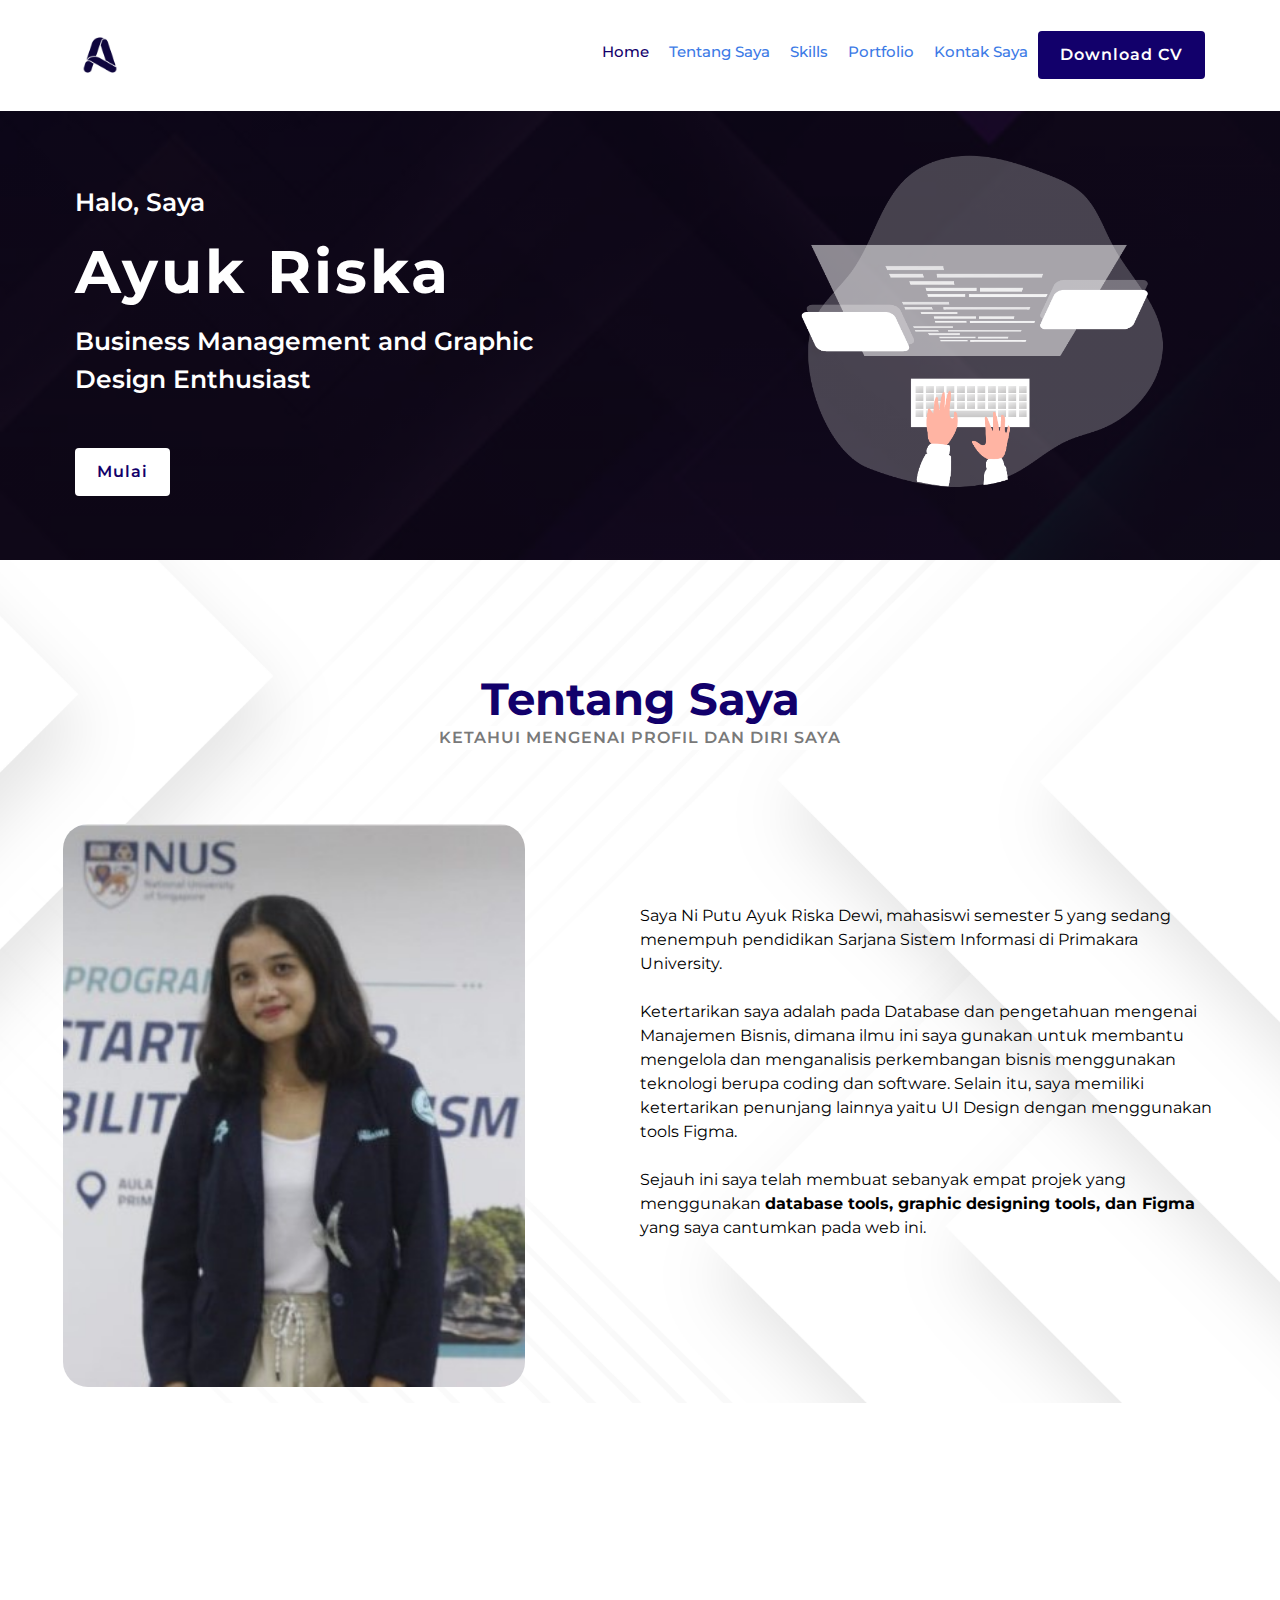
<file: index.html>
<!DOCTYPE html>
<html lang="en">

<head>
    <meta charset="utf-8">
    <title>Ayuk Riska</title>
    <meta content="width=device-width, initial-scale=1.0" name="viewport">
    <meta content="Portfolio Ayuk Riska" name="keywords">
    <meta content="Portfolio Ayuk Riska" name="description">

    <link href="img/logo.png" rel="icon">

    <!-- Google Font -->
    <link href="https://fonts.googleapis.com/css2?family=Montserrat:wght@300;400;500;600;700&display=swap"
        rel="stylesheet">

    <!-- CSS Libraries-->
    <link href="https://stackpath.bootstrapcdn.com/bootstrap/4.4.1/css/bootstrap.min.css" rel="stylesheet">
    <link href="https://cdnjs.cloudflare.com/ajax/libs/font-awesome/5.10.0/css/all.min.css" rel="stylesheet">
    <link href="lib/lightbox/css/lightbox.min.css" rel="stylesheet">
    <link href="lib/animate/animate.min.css" rel="stylesheet">

    <!-- CSS -->
    <link href="css/style.css" rel="stylesheet">

    <!-- Template Referensi Website: https://www.free-css.com/free-css-templates/page268/devfolio -->
    <link href="https://www.free-css.com/free-css-templates/page268/devfolio">
    
</head>

<body data-spy="scroll" data-target=".navbar" data-offset="51">

    <!-- Nav Bar Start -->
    <div class="navbar navbar-expand-lg bg-light navbar-light">
        <div class="container-fluid">
            <a href="index.html"> <img src="img/logo.png" class="navbar-fixed-top" width="50" height="auto"> </a>
            <button type="button" class="navbar-toggler" data-toggle="collapse" data-target="#navbarCollapse">
                <span class="navbar-toggler-icon"></span>
            </button>

            <div class="collapse navbar-collapse justify-content-between" id="navbarCollapse">
                <div class="navbar-nav ml-auto">
                    <a href="#home" class="nav-item nav-link active">Home</a>
                    <a href="#about" class="nav-item nav-link">Tentang Saya</a>
                    <a href="#skills" class="nav-item nav-link">Skills</a>
                    <a href="#portfolio" class="nav-item nav-link">Portfolio</a>
                    <a href="#footer" class="nav-item nav-link">Kontak Saya</a>
                    <a class="btn"
                        href="https://drive.google.com/file/d/1Cv-ew0eNjgxVIkDFaK5sgN1G5XiXFUn0/view?usp=drivesdk">Download
                        CV</a>
                </div>
            </div>
        </div>
    </div>
    <!-- Nav Bar End -->


    <!-- Hero Start -->
    <div class="hero" id="home">
        <div class="container-fluid">
            <div class="row align-items-center">
                <div class="col-sm-12 col-md-6">
                    <div class="hero-content">
                        <div class="hero-text">
                            <p>Halo, Saya</p>
                            <h1>Ayuk Riska</h1>
                            <p>Business Management and Graphic Design Enthusiast</p>
                        </div>
                        <div class="hero-btn" mt-5>
                            <a class="btn" href="#about">Mulai</a>
                        </div>
                    </div>
                </div>
                <div class="col-sm-12 col-md-6 d-none d-md-block">
                    <div class="hero-image">
                        <img src="img/header.png" alt="Gambar Header">
                    </div>
                </div>
            </div>
        </div>
    </div>
    <!-- Hero End -->


    <!-- About Start -->
    <div class="about wow fadeInUp pt-5" data-wow-delay="0.1s" id="about">
        <div class="container-fluid">
            <div class="row align-items-center">
                <div class="col-lg-12 pt-3">
                    <div class="about-content mt-5 mx-3">
                        <div class="section-header text-center">
                            <h2>Tentang Saya</h2>
                            <p>Ketahui mengenai profil dan diri saya</p>
                        </div>
                    </div>
                    <div class="row mt-5 mx-5">
                        <div class="col-lg-6">
                            <div class="about-img my-3">
                                <img src="img/fotoori.jpg" alt="foto about me" style="width:80%;height:90%;">
                            </div>
                        </div>
                        <div class="about-text col-lg-6 text-left mt-5 pt-5">
                            <p>
                                Saya Ni Putu Ayuk Riska Dewi, mahasiswi semester 5 yang sedang menempuh pendidikan
                                Sarjana Sistem
                                Informasi di Primakara University.
                                <br><br>
                                Ketertarikan saya adalah pada Database dan
                                pengetahuan
                                mengenai Manajemen Bisnis, dimana ilmu ini saya gunakan untuk membantu mengelola dan
                                menganalisis perkembangan bisnis menggunakan teknologi berupa coding dan software.
                                Selain itu, saya memiliki ketertarikan penunjang lainnya yaitu UI Design
                                dengan menggunakan tools Figma.
                                <br><br>
                                Sejauh ini saya telah membuat sebanyak empat projek yang menggunakan <b>  database tools,
                                graphic designing tools, dan
                                Figma </b> yang saya cantumkan pada web ini.
                            </p>
                        </div>
                    </div>
                </div>
            </div>
        </div>
    </div>
    <!-- About End -->



    <!-- Skills Start -->
    <div class="skills" id="skills">
        <div class="container">
            <div class="section-header text-right wow zoomIn" data-wow-delay="0.1s">
                <h2>Skills Saya</h2>
                <p>Berikut adalah skills serta tools yang saya gunakan</p>
            </div>
            <div class="row">
                <div class="col-lg-6 wow fadeInUp" data-wow-delay="0.0s">
                    <div class="skills-item">
                        <div class="skills-icon">
                            <i class="fa fa-laptop"></i>
                        </div>
                        <div class="skills-text">
                            <h3>UI Design</h3>
                            <p>
                                <b>Figma</b> merupakan aplikasi saya dalam membuat desain antarmuka yang fungsional dan
                                nyaman
                            </p>
                        </div>
                    </div>
                </div>
                <div class="col-lg-6 wow fadeInUp" data-wow-delay="0.2s">
                    <div class="skills-item">
                        <div class="skills-icon">
                            <i class="fa fa-paint-brush"></i>
                        </div>
                        <div class="skills-text">
                            <h3>Graphic Design</h3>
                            <p>
                                Saya dapat membuat desain yang estetik dan menarik dengan tools <b>Canva</b>
                        </div>
                    </div>
                </div>
                <div class="col-lg-6 wow fadeInUp" data-wow-delay="0.4s">
                    <div class="skills-item">
                        <div class="skills-icon">
                            <i class="fas fa-boxes"></i>
                        </div>
                        <div class="skills-text">
                            <h3>Database Management</h3>
                            <p>
                                Saya menggunakan tools <b>MySQL, PHPmyadmin, dan Mariadb </b> untuk ini
                            </p>
                        </div>
                    </div>
                </div>
                <div class="col-lg-6 wow fadeInUp" data-wow-delay="0.6s">
                    <div class="skills-item">
                        <div class="skills-icon">
                            <i class="fab fa-instagram"></i>
                        </div>
                        <div class="skills-text">
                            <h3>Content Creator Social Media</h3>
                            <p>
                                Saya dapat <b>mengelola konsep, membuat desain grafis, serta membuat caption</b> yang
                                menarik pada
                                sosial media
                            </p>
                        </div>
                    </div>
                </div>
            </div>
        </div>
    </div>
    <!-- Skills End -->


    <!-- Portfolio Start -->
    <div class="portfolio" id="portfolio">
        <div class="container">
            <div class="section-header text-left wow zoomIn" data-wow-delay="0.1s">
                <h2>Portfolio</h2>
                <p> Galeri untuk beberapa project saya</p>
            </div>
            <div class="row portfolio-container text-center">
                <div class="col-lg-4 col-md-6 col-sm-12 portfolio-item filter-1 wow fadeInUp" data-wow-delay="0.0s">
                    <div class="portfolio-wrap">
                        <div class="portfolio-img">
                            <img src="img/HitaUpakara.jpeg" alt="UI UX HITA UPAKARA">
                        </div>
                        <div class="portfolio-text">
                            <h3>UI/UX Designer Hita Upakara E-commerce </h3>
                        </div>
                    </div>
                </div>
                <div class="col-lg-4 col-md-6 col-sm-12 portfolio-item filter-2 wow fadeInUp" data-wow-delay="0.2s">
                    <div class="portfolio-wrap">
                        <div class="portfolio-img">
                            <img src="img/EZdesktop.jpg" alt="UI UX EZ DESKTOP">
                        </div>
                        <div class="portfolio-text">
                            <h3>UI/UX Designer EZ Desktop E-commerce</h3>
                        </div>
                    </div>
                </div>
                <div class="col-lg-4 col-md-6 col-sm-12 portfolio-item filter-3 wow fadeInUp" data-wow-delay="0.4s">
                    <div class="portfolio-wrap">
                        <div class="portfolio-img">
                            <img src="img/KatalogUMKM.jpg" alt="DESAIN KATALOG UMKM">
                        </div>
                        <div class="portfolio-text">
                            <h3>Desain Katalog Produk untuk UMKM</h3>
                        </div>
                    </div>
                </div>
            </div>
            <div class="col-12 wow fadeInUp pt-4" data-wow-delay="0.0s">
                <a class="btn" href="details.html">Selengkapnya</a>
            </div>
        </div>
    </div>
    </div>
    <!-- Portfolio End -->

    <!-- Footer Start -->
    <div class="footer wow fadeIn" data-wow-delay="0.3s" id="footer">
        <div class="container-fluid">
            <div class="footer-info">
                <h2>Let's Keep in Touch! Klik untuk Menghubungi Saya</h2>
                <div class="footer-menu">
                    <p><a href="https://g.co/kgs/4g2EYJx" style="color: white;">Instansi Saya</a></p>
                    <p><a href="tel:6282147496960" style="color: white;">Telepon</a></p>
                </div>
                <div class="container">
                    <div class="footer-social content-center" align="center">
                        <a href="https://github.com/Ayuri2"><i class="fab fa-github"></i></a>
                        <a href="mailto: putuayukriskadewi@gmail.com"><i class="far fa-envelope"
                                style="color: #ffffff;"></i></a>
                        <a href="https://www.youtube.com/@niputuayukriskadewi1650"><i class="fab fa-youtube"></i></a>
                        <a href="https://www.instagram.com/ayuk_riskadewi/profilecard/?igsh=bmcyaHh5bmhncmVw"><i
                                class="fab fa-instagram"></i></a>
                        <a href="https://wa.me/6282147496960"><i class="fab fa-whatsapp"></i></a>
                    </div>
                </div>
            </div>
            <div class="container copyright">
                <p>Copyright &copy; 2024 Ayuk Riska Dewi. All Rights Reserved. </p>
            </div>
        </div>
    </div>
    <!-- Footer End -->

    <!-- Code untuk Loading Halaman -->
    <div id="loader" class="show">
        <div class="loader"></div>
    </div>


    <!-- Aset untuk animasi dengan JavaScript -->
    <script src="https://code.jquery.com/jquery-3.4.1.min.js"></script>
    <script src="https://stackpath.bootstrapcdn.com/bootstrap/4.4.1/js/bootstrap.bundle.min.js"></script>
    <script src="lib/easing/easing.min.js"></script>
    <script src="lib/wow/wow.min.js"></script>
    <script src="lib/waypoints/waypoints.min.js"></script>
    <script src="lib/isotope/isotope.pkgd.min.js"></script>
    <script src="lib/lightbox/js/lightbox.min.js"></script>

    <!-- Impor untuk gerakan dengan js -->
    <script src="js/main.js"></script>
</body>

</html>
</file>
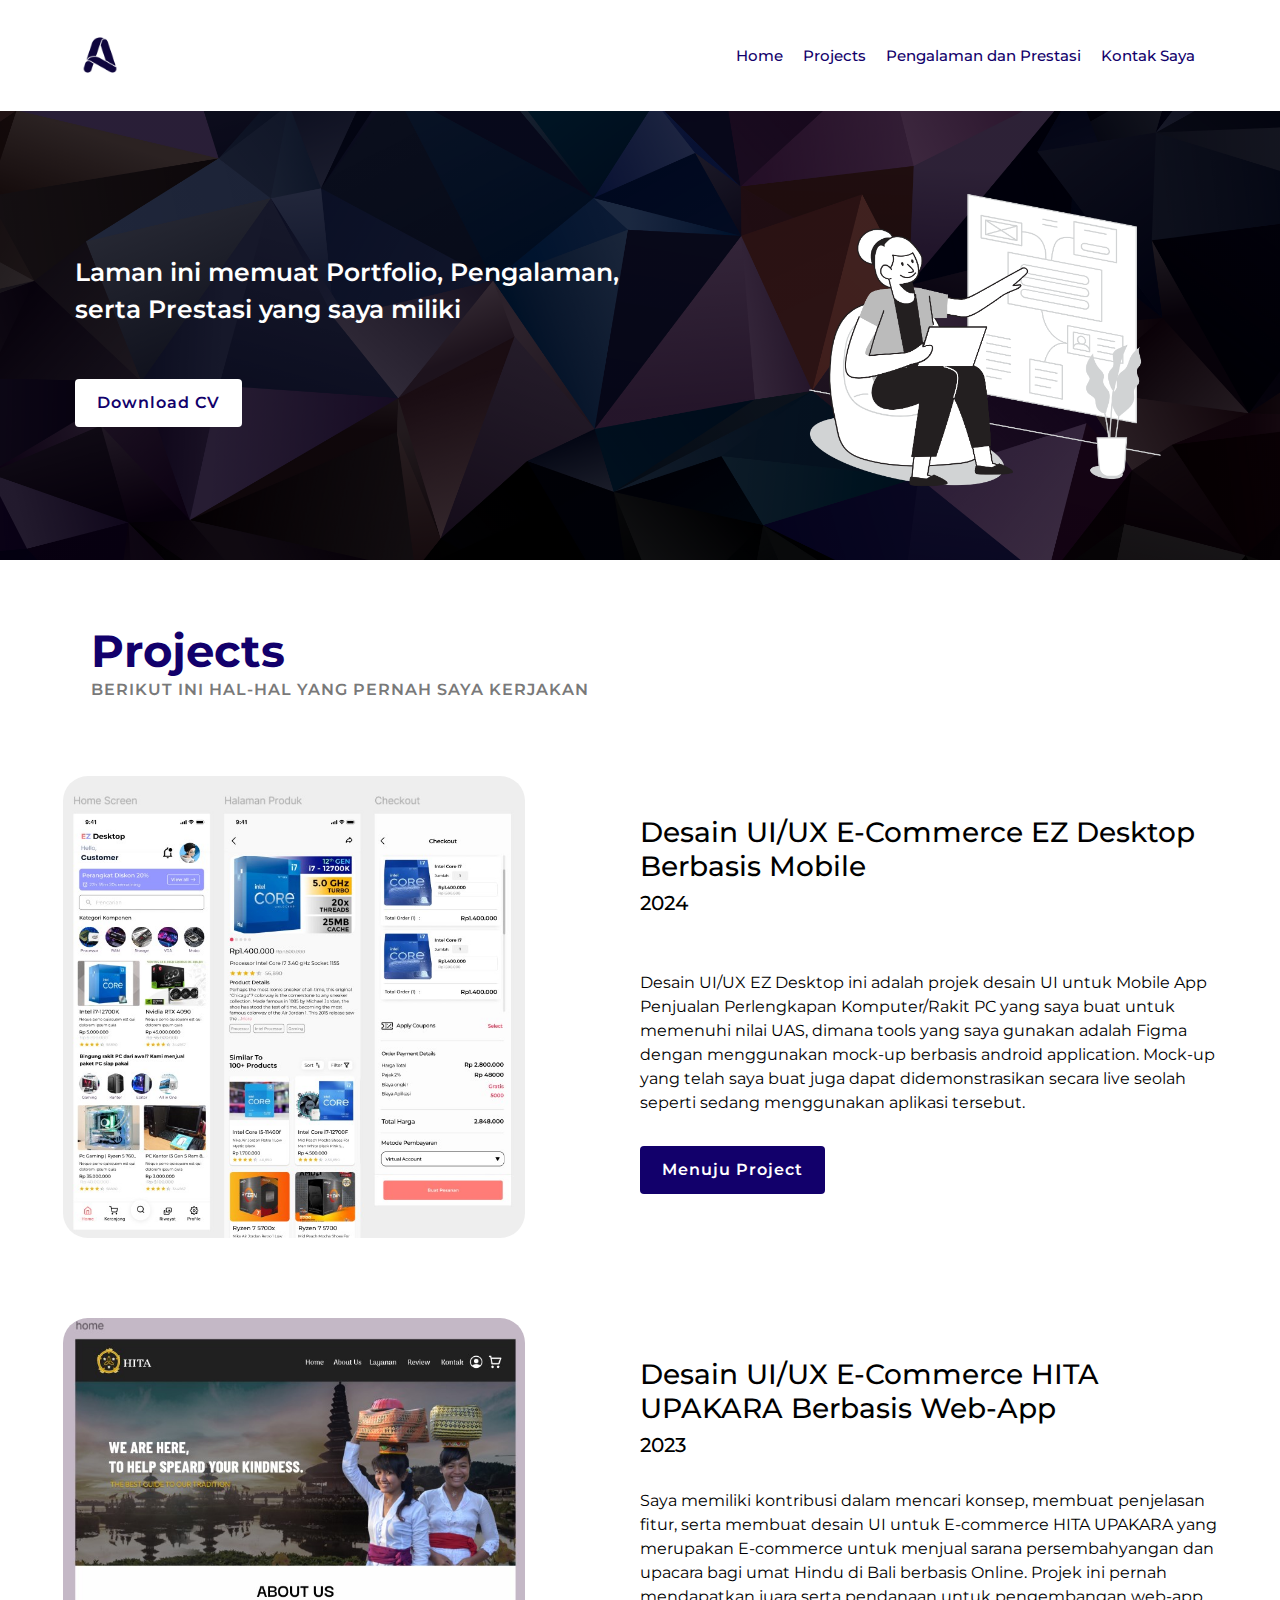
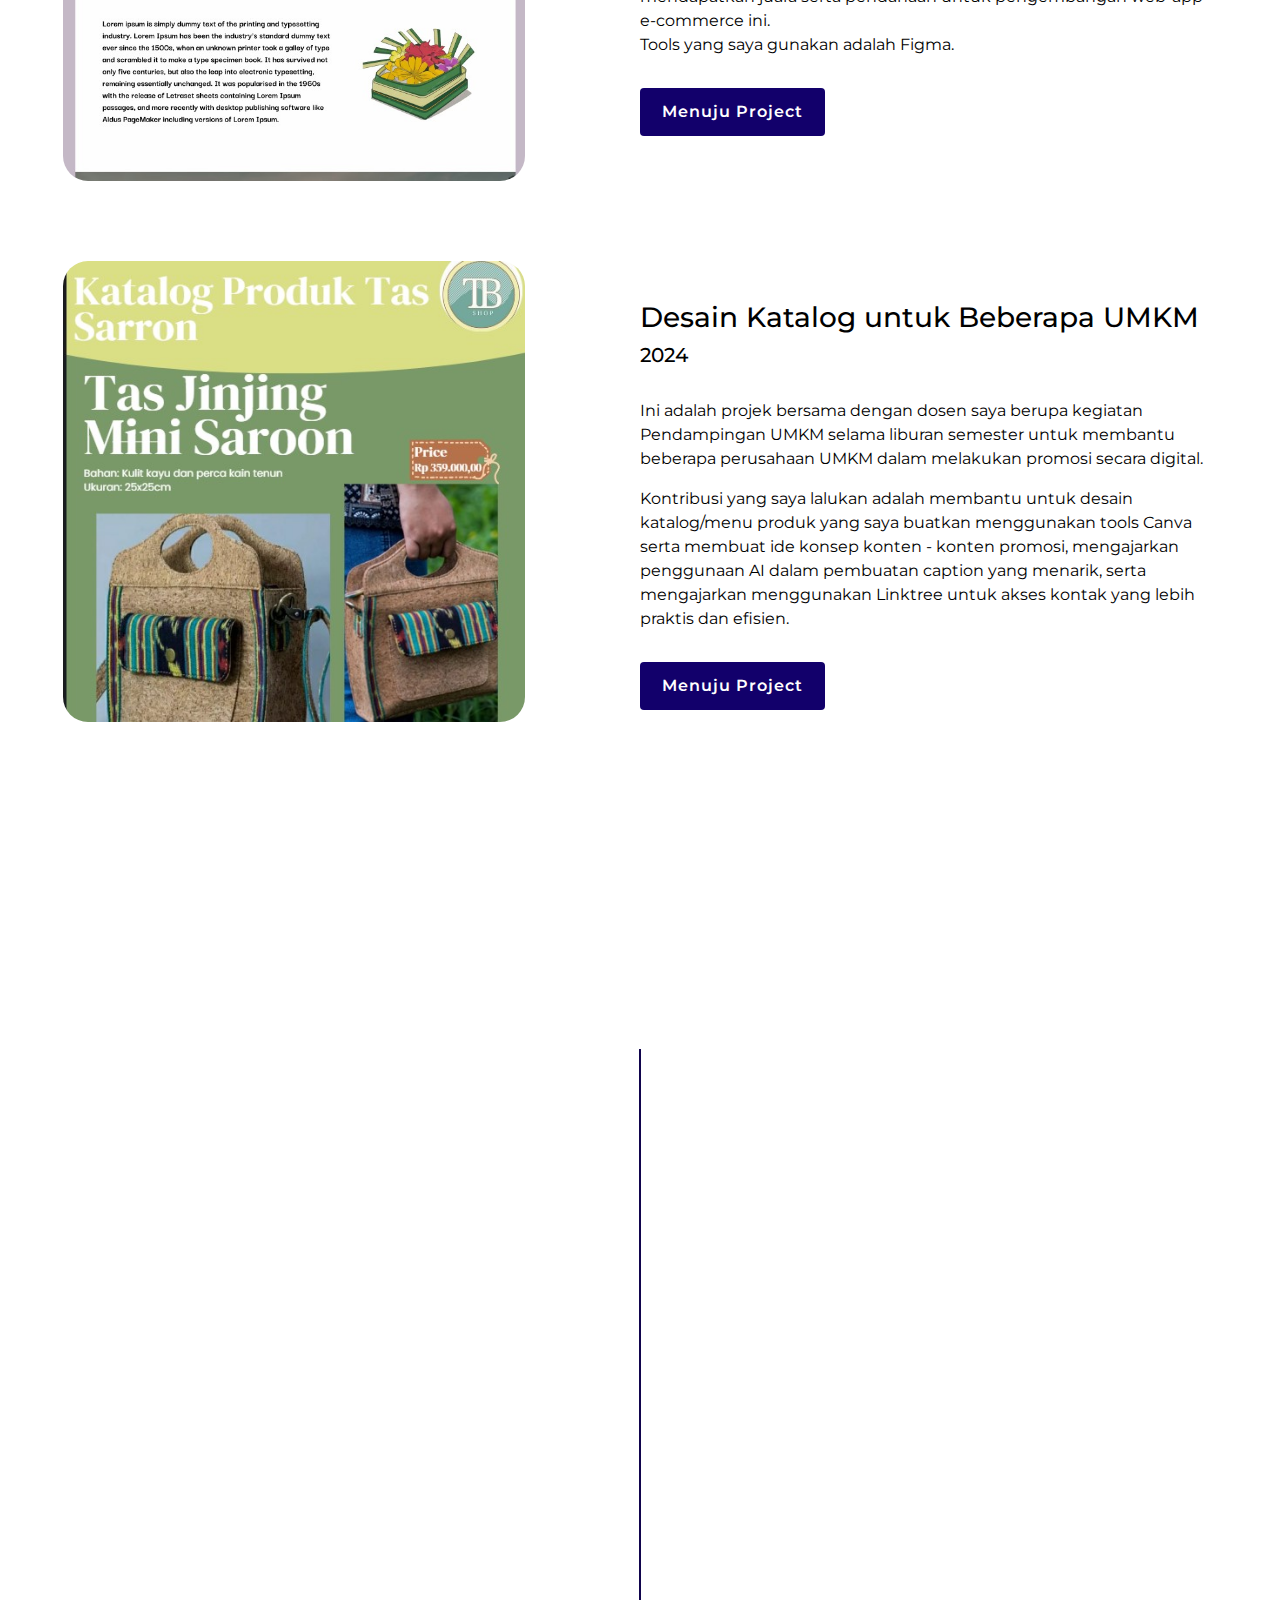
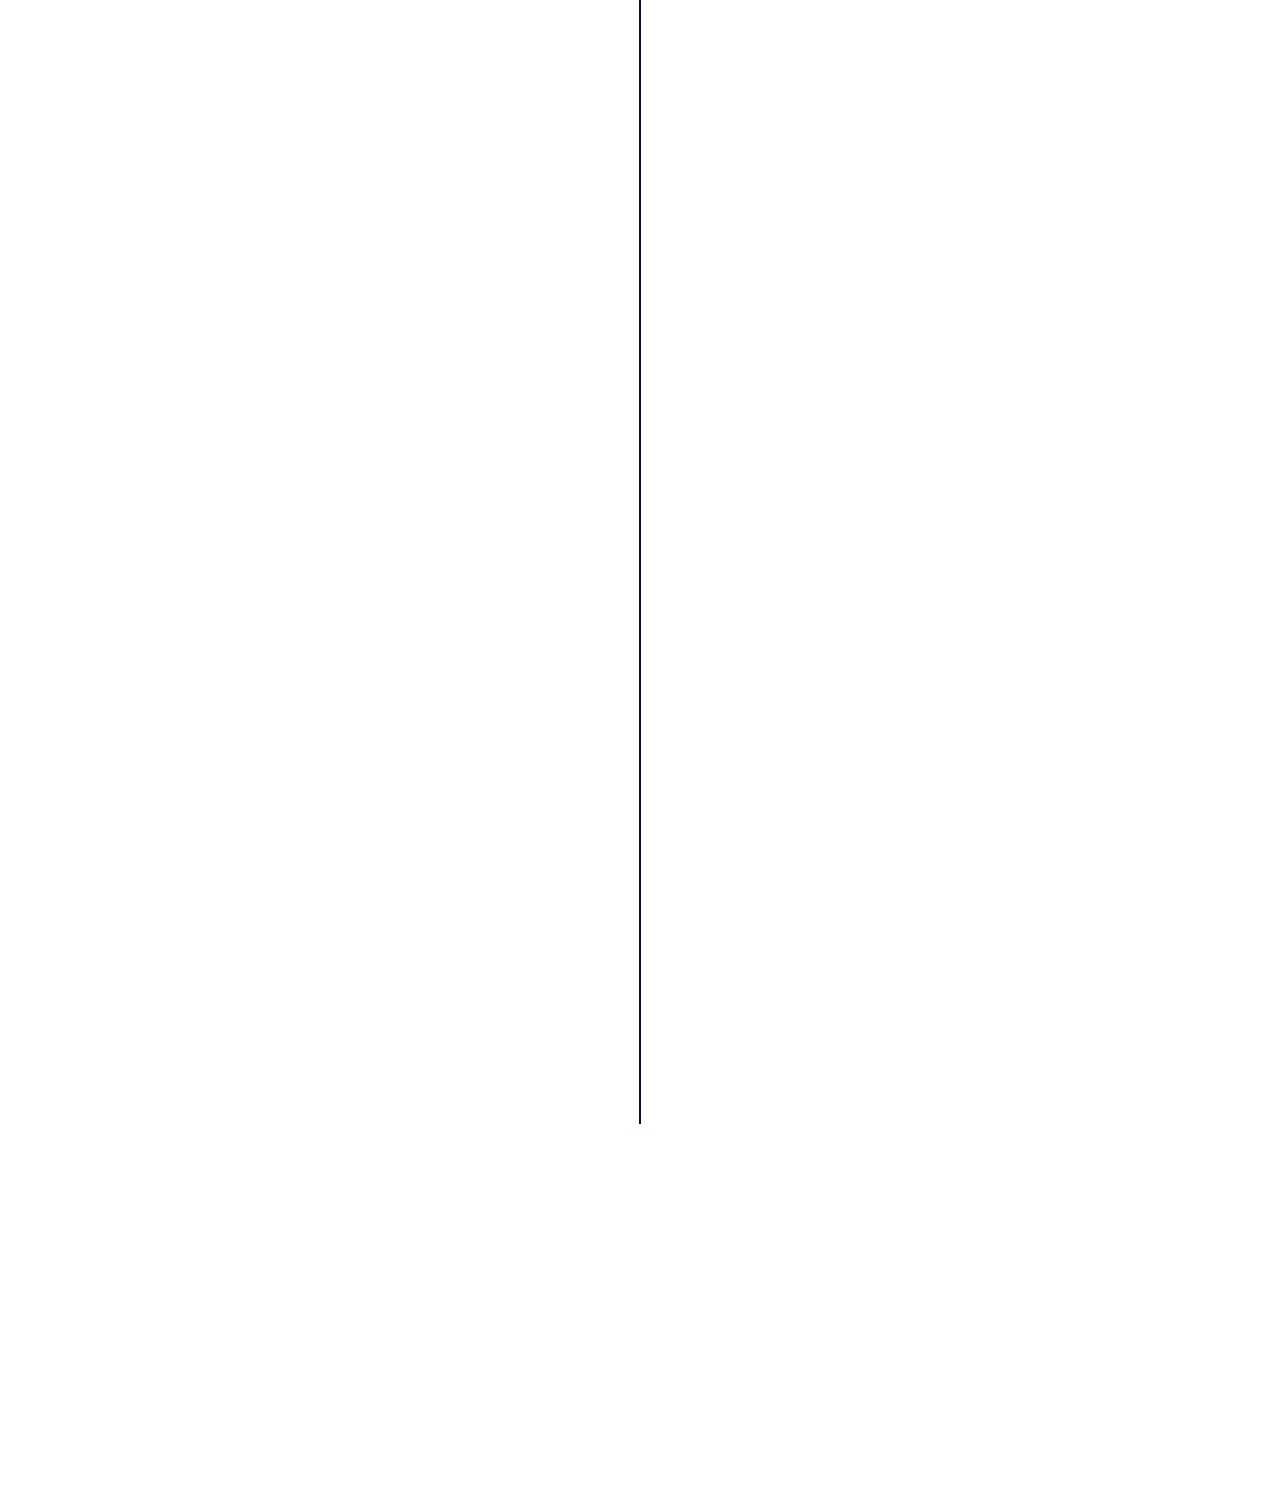
<file: details.html>
<!DOCTYPE html>
<html lang="en">

<head>
    <meta charset="utf-8">

    <title>My Portfolio</title>

    <meta content="width=device-width, initial-scale=1.0" name="viewport">
    <meta content="Portfolio Ayuk Riska" name="keywords">
    <meta content="Portfolio Ayuk Riska" name="description">

    <link href="img/logo.png" rel="icon">

    <!-- Font Utama -->
    <link href="https://fonts.googleapis.com/css2?family=Montserrat:wght@300;400;500;600;700&display=swap"
     rel="stylesheet">

    <!-- impor CSS Libraries -->
    <link href="https://stackpath.bootstrapcdn.com/bootstrap/4.4.1/css/bootstrap.min.css" rel="stylesheet">
    <link href="https://cdnjs.cloudflare.com/ajax/libs/font-awesome/5.10.0/css/all.min.css" rel="stylesheet">
    <link href="lib/lightbox/css/lightbox.min.css" rel="stylesheet">
    <link href="lib/animate/animate.min.css" rel="stylesheet">

    <!-- Impor untuk style dari CSS -->
    <link href="css/style.css" rel="stylesheet">

</head>

<body data-spy="scroll" data-target=".navbar" data-offset="51">


    <!-- Nav Bar Start -->
    <div class="navbar navbar-expand-lg bg-light navbar-light">
        <div class="container-fluid">
            <a href="index.html"> <img src="img/logo.png" class="navbar-fixed-top" width="50" height="auto"> </a>
            <button type="button" class="navbar-toggler" data-toggle="collapse" data-target="#navbarCollapse">
                <span class="navbar-toggler-icon"></span>
            </button>

            <div class="collapse navbar-collapse justify-content-between" id="navbarCollapse">
                <div class="navbar-nav ml-auto">
                    <a href="index.html" class="nav-item nav-link active">Home</a>
                    <a href="#proyek" class="nav-item nav-link active">Projects</a>
                    <a href="#pengalaman" class="nav-item nav-link active">Pengalaman dan Prestasi</a>
                    <a href="#footer" class="nav-item nav-link active">Kontak Saya</a>
                </div>
            </div>
        </div>
    </div>
    <!-- Nav Bar End -->

    <!-- Details Start -->
    <div class="details" id="home">
        <div class="container-fluid">
            <div class="row align-items-center">
                <div class="col-sm-12 col-md-6">
                    <div class="details-content">
                        <div class="details-text">
                            <p>Laman ini memuat Portfolio, Pengalaman, serta Prestasi yang saya miliki</p>
                        </div>
                        <div class="details-btn" mt-5>
                            <a class="btn"
                                href="https://drive.google.com/file/d/1Cv-ew0eNjgxVIkDFaK5sgN1G5XiXFUn0/view?usp=drivesdk">Download
                                CV</a>
                        </div>
                    </div>
                </div>
                <div class="col-sm-12 col-md-6 d-none d-md-block">
                    <div class="details-image">
                        <img src="img/details.png" alt="Portofolio">
                    </div>
                </div>
            </div>
        </div>
    </div>
    <!-- Details End -->



    <!-- Projek Start -->
    <div class="proyek wow fadeInUp" data-wow-delay="0.1s" id="proyek">
        <div class="container-fluid">
            <div class="row align-items-center">
                <div class="col-lg-12 pt-3">
                    <div class="proyek-content mt-5 mx-3">
                        <div class="section-header text-left">
                            <h2>Projects</h2>
                            <p>Berikut ini hal-hal yang pernah saya kerjakan</p>
                        </div>
                    </div>
                    <div class="row mt-5 mx-5">
                        <div class="col-lg-6">
                            <div class="proyek-img my-3">
                                <img src="img/projek1.jpg" alt="" style="width:80%;height:90%;">
                            </div>
                        </div>
                        <div class="proyek-text col-lg-6 text-left mt-2 pt-5">
                            <h3>Desain UI/UX E-Commerce EZ Desktop Berbasis Mobile</h3>
                            <h5>2024</h5>
                            <br><br>
                            <p>
                                Desain UI/UX EZ Desktop ini adalah projek desain UI untuk Mobile App Penjualan
                                Perlengkapan Komputer/Rakit PC yang saya buat untuk memenuhi nilai UAS,
                                dimana tools yang saya gunakan adalah Figma dengan menggunakan mock-up berbasis android
                                application. Mock-up yang telah saya buat juga dapat didemonstrasikan secara live seolah
                                seperti sedang menggunakan aplikasi tersebut.
                            </p>
                            <a class="btn"
                                href="https://www.figma.com/design/h2tvAKWcBAVNesWKRSele6/Prototype-UAS-UI%2FUX-FIX?node-id=1-959&t=mWer7kt5PPgTHwg6-1">Menuju
                                Project</a>
                        </div>
                    </div>
                    <div class="row mt-5 mx-5">
                        <div class="col-lg-6">
                            <div class="proyek-img my-3">
                                <img src="img/projek2.jpg" alt="" style="width:80%;height:90%;">
                            </div>
                        </div>
                        <div class="proyek-text col-lg-6 text-left mt-2 pt-5">
                            <h3>Desain UI/UX E-Commerce HITA UPAKARA Berbasis Web-App</h3>
                            <h5>2023</h5>
                            <br>
                            <p>
                                Saya memiliki kontribusi dalam mencari konsep, membuat penjelasan fitur, serta membuat
                                desain UI
                                untuk E-commerce HITA UPAKARA yang merupakan E-commerce untuk menjual sarana
                                persembahyangan dan upacara
                                bagi umat Hindu di Bali berbasis Online. Projek ini pernah mendapatkan juara serta
                                pendanaan untuk pengembangan web-app e-commerce ini.
                                <br>
                                Tools yang saya gunakan adalah Figma.
                            </p>
                            <a class="btn"
                                href="https://www.figma.com/design/O9dnyVQctai0LDpCsa4RMt/HITA-UI-UX?node-id=6-23&t=TlRNb8cNnL9GNoxu-1">Menuju
                                Project</a>
                        </div>
                    </div>
                    <div class="row mt-5 mx-5">
                        <div class="col-lg-6">
                            <div class="proyek-img my-3">
                                <img src="img/projek3.jpg" alt="" style="width:80%;height:90%;">
                            </div>
                        </div>
                        <div class="proyek-text col-lg-6 text-left mt-2 pt-5">
                            <h3>Desain Katalog untuk Beberapa UMKM</h3>
                            <h5>2024</h5>
                            <br>
                            <p>
                                Ini adalah projek bersama dengan dosen saya berupa kegiatan Pendampingan UMKM selama
                                liburan semester untuk membantu beberapa perusahaan UMKM dalam melakukan
                                promosi secara digital. </p>

                            <p>
                                Kontribusi yang saya lalukan adalah membantu untuk desain katalog/menu produk yang saya
                                buatkan
                                menggunakan tools Canva serta membuat ide konsep konten - konten promosi, mengajarkan
                                penggunaan AI dalam pembuatan caption yang menarik,
                                serta mengajarkan menggunakan Linktree untuk akses kontak yang lebih praktis dan
                                efisien.
                            </p>
                            <a class="btn"
                                href="https://docs.google.com/document/d/1C15rMqffjulwDhPMtrQv2OzNvYTcuBgxrK-u_8wF4Cs/edit?usp=sharing">Menuju
                                Project</a>
                        </div>
                    </div>
                </div>
            </div>
        </div>
    </div>
    <!-- Projek End -->


    <!-- Pengalaman Prestasi Start -->
    <div class="experience" id="pengalaman">
        <div class="container pt-5">
            <header class="section-header text-center wow zoomIn pt-3" data-wow-delay="0.1s">
                <h2>Pengalaman dan Prestasi</h2>
                <br>
                <p>Berikut ini adalah pengalaman saya dan penghargaan yang saya capai selama perkuliahan</p>
            </header>
            <div class="timeline">
                <div class="timeline-item left wow slideInLeft" data-wow-delay="0.1s">
                    <div class="timeline-text">
                        <div class="timeline-date">2023</div>
                        <h2> Juara 1 Lomba Business Plan Hita Upakara</h2>
                        <h4>Universitas Mahasaraswati Denpasar </h4>
                        <p>
                            Lomba Proposal Ide Bisnis dengan membuat BMC, Analisis pasar serta mengikuti Pitching lomba
			    secara berkelompok dan lolos pendanaan untuk merealisasikan Ide bisnis Hita Upakara, yaitu
			    E-commerce untuk menjadi media digitalisasi penjualan sarana persembahyangan bagi Umat Hindu 
			    di Bali.
                        </p>
                    </div>
                </div>
                <div class="timeline-item right wow slideInRight" data-wow-delay="0.1s">
                    <div class="timeline-text">
                        <div class="timeline-date">2023</div>
                        <h2>Juara 1 Lomba Business Plan Saraswati Entrepreneur Festival </h2>
                        <h4>Universitas Mahasaraswati Denpasar</h4>
                        <p>
			    Lomba ini diselenggarakan untuk mengembangkan kreativitas dalam membuat suatu ide bisnis oleh Universitas Mahasaraswati Denpasar.
                        </p>
                    </div>
                </div>
                <div class="timeline-item left wow slideInLeft" data-wow-delay="0.1s">
                    <div class="timeline-text">
                        <div class="timeline-date">2023 - 2024</div>
                        <h2>Mendapat Pendanaan Lomba Proposal Hibah P2MW</h2>
                        <h4>Lomba Hibah KEMENPORA Soft </h4>
                        <p>
                            Mengikuti Lomba Proposal Hibah dari Pemerintah yaitu Hibah P2MW dengan nominal yang didapatkan sebesar 10 Juta Rupiah dari HIBAH KEMENPORA
                        </p>
                    </div>
                </div>
                <div class="timeline-item right wow slideInRight" data-wow-delay="0.1s">
                    <div class="timeline-text">
                        <div class="timeline-date">2023 - 2024</div>
                        <h2>Sekretaris Umum di Organisasi HIPMI PT PRIMAKARA</h2>
                        <h4>Himpunan Pengusaha Muda Indonesia Perguruan Tinggi Primakara Denpasar</h4>
                        <p>
                            Menjabat sebagai Sekretaris Inti di Organisasi HIPMI PT PRIMAKARA dengan Periode Jabatan 2023-2024 dengan tugas administratif, membuat 			            notulensi, mengatur jadwal kegiatan, serta mengurus surat-menyurat secara resmi untuk kegiatan yang dilakukan.
                        </p>
                    </div>
                </div>
                <div class="timeline-item left wow slideInLeft" data-wow-delay="0.1s">
                    <div class="timeline-text">
                        <div class="timeline-date">2023</div>
                        <h2>Divisi K3 di Kepanitiaan Movie Time HIMA Sistem Informasi tahun 2023</h2>
                        <h4>HIMA Sistem Informasi Primakara University</h4>
                        <p>
                            Menjabat sebagai Divisi untuk kegiatan kepanitiaan K3 Movie Time yang diselenggarakan oleh HIMA SISTEM INFORMASI PT PRIMARA TAHUN 				    2023.
                        </p>
                    </div>
                </div>
                <div class="timeline-item right wow slideInRight" data-wow-delay="0.1s">
                    <div class="timeline-text">
                        <div class="timeline-date">2023</div>
                        <h2>Divisi Acara di Kepanitiaan UKM English Club Tahun 2023</h2>
                        <h4>UKM English Club Primakara University</h4>
                        <p>
                            Menjabat sebagai Sie Acara di kegiatan Kepanitiaan UKM English Club pada tahun 2023 dengan jobdesc melakukan planning acara, mengelola 				    jadwal dan kegiatan pada acara, mengatur rundown untuk kegiatan, serta mengawasi dan mengendalikan agar kegiatan berjalan sesuai rencana 			    dan tetap kondusif.
                        </p>
                    </div>
                </div>
            </div>
        </div>
    </div>
    <!-- Pengalaman Prestasi End -->


    <!-- Footer Start -->
    <div class="footer wow fadeIn" data-wow-delay="0.3s" id="footer">
        <div class="container-fluid">
            <div class="footer-info">
                <h2>Let's Keep in Touch! Klik untuk Menghubungi Saya</h2>
                <div class="footer-menu">
                    <p><a href="https://g.co/kgs/4g2EYJx" style="color: white;">Instansi Saya</a></p>
                    <p><a href="tel:6282147496960" style="color: white;">Telepon</a></p>
                </div>
                <div class="container">
                    <div class="footer-social content-center" align="center">
                        <a href="https://github.com/Ayuri2"><i class="fab fa-github"></i></a>
                        <a href="mailto: putuayukriskadewi@gmail.com"><i class="far fa-envelope"
                                style="color: #ffffff;"></i></a>
                        <a href="https://www.youtube.com/@niputuayukriskadewi1650"><i class="fab fa-youtube"></i></a>
                        <a href="https://www.instagram.com/ayuk_riskadewi/profilecard/?igsh=bmcyaHh5bmhncmVw"><i
                                class="fab fa-instagram"></i></a>
                        <a href="https://wa.me/6282147496960"><i class="fab fa-whatsapp"></i></a>
                    </div>
                </div>
            </div>
            <div class="container copyright">
                <p>Copyright &copy; 2024 Ayuk Riska Dewi. All Rights Reserved. </p>
            </div>
        </div>
    </div>
    <!-- Footer End -->

    <!-- Animasi untuk loading halaman -->
    <div id="loader" class="show">
        <div class="loader"></div>
    </div>


    <!-- Aset Javascript untuk animasi -->
    <script src="https://code.jquery.com/jquery-3.4.1.min.js"></script>
    <script src="https://stackpath.bootstrapcdn.com/bootstrap/4.4.1/js/bootstrap.bundle.min.js"></script>
    <script src="lib/easing/easing.min.js"></script>
    <script src="lib/wow/wow.min.js"></script>
    <script src="lib/waypoints/waypoints.min.js"></script>
    <script src="lib/isotope/isotope.pkgd.min.js"></script>
    <script src="lib/lightbox/js/lightbox.min.js"></script>



    <!-- Impor file Javascript untuk animasi -->
    <script src="js/main.js"></script>
</body>

</html>
</file>
<file: css/style.css>
body {
  color: #797979;
  background: #ffffff;
  font-family: "Montserrat", sans-serif;
}

h1,
h2 {
  color: #12006b;
}
h3,
h4,
h5,
h6 {
  color: #000;
}

a {
  color: #313131;
  transition: 0.3s;
}

a:hover,
a:active,
a:focus {
  color: #12006b;
  outline: none;
  text-decoration: none;
}

.btn:focus,
.form-control:focus {
  box-shadow: none;
}

.container-fluid {
  max-width: 1366px;
}

.btn {
  padding: 10px 20px;
  font-size: 16px;
  font-weight: 600;
  letter-spacing: 1px;
  color: #ffffff;
  background: #12006b;
  border: 2px solid transparent;
  border-radius: 20;
  box-shadow: inset 0 0 0 50px #12006b;
  transition: ease-in 0.5s;
}

.btn:hover {
  color: #12006bc;
  background: transparent;
  box-shadow: inset 0 0 0 0 #12006b;
  border-color: #12006b;
}

#loader {
  position: fixed;
  top: 0;
  right: 0;
  bottom: 0;
  left: 0;
  display: flex;
  align-items: center;
  justify-content: center;
  background: #ffffff;
  opacity: 0;
  visibility: hidden;
  -webkit-transition: opacity 0.3s ease-out, visibility 0s linear 0.3s;
  -o-transition: opacity 0.3s ease-out, visibility 0s linear 0.3s;
  transition: opacity 0.3s ease-out, visibility 0s linear 0.3s;
  z-index: 999;
}

#loader.show {
  -webkit-transition: opacity 0.6s ease-out, visibility 0s linear 0s;
  -o-transition: opacity 0.6s ease-out, visibility 0s linear 0s;
  transition: opacity 0.6s ease-out, visibility 0s linear 0s;
  visibility: visible;
  opacity: 1;
}

#loader .loader {
  position: relative;
  width: 45px;
  height: 45px;
  border: 5px solid #dddddd;
  border-top: 5px solid #12006b;
  border-radius: 50%;
  -webkit-animation: spin 2s linear infinite;
  animation: spin 2s linear infinite;
}

@-webkit-keyframes spin {
  0% {
    -webkit-transform: rotate(0deg);
  }
  100% {
    -webkit-transform: rotate(360deg);
  }
}

@keyframes spin {
  0% {
    transform: rotate(0deg);
  }
  100% {
    transform: rotate(360deg);
  }
}


/*********** Nav Bar Index **********/

.navbar {
  position: relative;
  transition: 0.5s;
  z-index: 999;
}

.navbar.nav-sticky {
  position: fixed;
  top: 0;
  width: 100%;
  box-shadow: 0 2px 5px rgba(0, 0, 0, 0.3);
}

.navbar .navbar-brand {
  margin: 0;
  font-size: 45px;
  line-height: 0px;
  font-weight: 700;
  letter-spacing: 2px;
  transition: 0.5s;
}

.navbar .navbar-brand img {
  max-width: 100%;
  max-height: 40px;
}

.navbar .dropdown-menu {
  margin-top: 0;
  border: 0;
  border-radius: 0;
  background: #fff;
}

@media (min-width: 992px) {
  .navbar {
    position: absolute;
    width: 100%;
    padding: 30px 60px;
    background: #fff !important;
    border-bottom: 1px dashed rgba(256, 256, 256, 0.2);
    z-index: 9;
  }

  .navbar.nav-sticky {
    padding: 10px 60px;
    background: #fff !important;
  }

  .navbar .navbar-brand {
    color: #12006b;
  }

  .navbar.nav-sticky .navbar-brand {
    color: #12006b;
  }

  .navbar-light .navbar-nav .nav-link,
  .navbar-light .navbar-nav .nav-link:focus {
    padding: 10px 10px 8px 10px;
    color: #3c7ae6;
    font-size: 15px;
    font-weight: 500;
  }

  .navbar-light.nav-sticky .navbar-nav .nav-link,
  .navbar-light.nav-sticky .navbar-nav .nav-link:focus {
    color: #3c7ae6;
  }

  .navbar-light .navbar-nav .nav-link:hover,
  .navbar-light .navbar-nav .nav-link.active {
    color: #12006b;
  }

  .navbar-light.nav-sticky .navbar-nav .nav-link:hover,
  .navbar-light.nav-sticky .navbar-nav .nav-link.active {
    color: #12006b;
  }
}

@media (max-width: 991.98px) {
  .navbar {
    padding: 15px;
    background: #ffffff !important;
  }

  .navbar .navbar-brand {
    color: #ef233c;
  }

  .navbar .navbar-nav {
    margin-top: 15px;
  }

  .navbar a.nav-link {
    padding: 5px;
  }

  .navbar .dropdown-menu {
    box-shadow: none;
  }
}


/******* Section Header ********/

.section-header {
  position: relative;
  margin-bottom: 45px;
}

.section-header p {
  display: inline-block;

  margin-bottom: 10px;

  position: relative;
  font-size: 16px;
  font-weight: 600;
  letter-spacing: 1px;
  text-transform: uppercase;
  background: #ffffff;
}

.section-header h2 {
  margin: 0;
  position: relative;
  font-size: 45px;
  font-weight: 700;
  font-color: #000;
  /*background: -webkit-linear-gradient(#EC1E84, #fad955);
    -webkit-background-clip: text;
    -webkit-text-fill-color: transparent; */
}

@media (max-width: 767.98px) {
  .section-header h2 {
    font-size: 30px;
  }
}






/********** Hero CSS ***********/

.hero {
  position: relative;
  width: 100%;
  margin-bottom: 45px;
  padding: 120px 0 0 0;
  overflow: hidden;
  background: linear-gradient(rgba(0, 0, 0, 0.85), rgba(0, 0, 0, 0.85)),
    url(../img/bg.jpg) repeat;
  background-position: center;
  background-repeat: no-repeat;
  background-size: cover;
}

.hero .container-fluid {
  padding: 0;
}

.hero .hero-image {
  position: relative;
  text-align: right;
  padding-right: 75px;
}

.hero .hero-image img {
  max-width: 80%;
  max-height: 80%;
}

.hero .hero-content {
  position: relative;
  padding-left: 75px;
  display: flex;
  align-items: flex-start;
  justify-content: center;
  flex-direction: column;
}

.hero .hero-text p {
  color: #ffffff;
  font-size: 25px;
  font-weight: 600;
  margin-bottom: 15px;
}

.hero .hero-text h1 {
  color: #ffffff;
  font-size: 60px;
  font-weight: 700;
  letter-spacing: 3px;
  margin-bottom: 15px;
}

.hero .hero-text h3 {
  display: inline-block;
  margin: 0;
  height: 35px;
  color: #ffffff;
  font-size: 35px;
  font-weight: 600;
}

.hero .hero-btn .btn {
  margin-top: 35px;
  color: #12006b;
  background: #ffffff;
  box-shadow: inset 0 0 0 50px #ffffff;
  scroll-behavior: smooth;
}

.hero .hero-btn .btn:hover {
  color: #ffffff;
  background: transparent;
  box-shadow: inset 0 0 0 0 #ffffff;
  border-color: #ffffff;
}

.hero .hero-btn .btn:first-child {
  margin-right: 10px;
}

@media (max-width: 991.98px) {
  .hero {
    padding-top: 60px;
  }

  .hero .hero-content {
    padding: 0 15px;
  }

  .hero .hero-text p {
    font-size: 20px;
  }

  .hero .hero-text h1 {
    font-size: 45px;
  }

  .hero .hero-text h3 {
    font-size: 25px;
    height: 25px;
  }

  .hero .hero-btn .btn {
    padding: 12px 30px;
    letter-spacing: 1px;
  }
}

@media (max-width: 767.98px) {
  .hero {
    padding-top: 60px;
    padding-bottom: 60px;
  }

  .hero,
  .hero .hero-text,
  .hero .hero-btn {
    width: 100%;
    text-align: center;
  }

  .hero .hero-text p {
    font-size: 18px;
  }

  .hero .hero-text h1 {
    font-size: 35px;
  }

  .hero .hero-text h3 {
    font-size: 22px;
    height: 22px;
  }

  .hero .hero-btn .btn {
    padding: 10px 15px;
    letter-spacing: 1px;
  }
}

@media (max-width: 575.98px) {
  .hero .hero-text p {
    font-size: 16px;
  }

  .hero .hero-text h1 {
    font-size: 30px;
  }

  .hero .hero-text h3 {
    font-size: 18px;
    height: 18px;
  }

  .hero .hero-btn .btn {
    padding: 8px 10px;
    letter-spacing: 0;
  }
}




/********** Details Portfolio  ***********/

.details {
  position: relative;
  width: 100%;
  margin-bottom: 45px;
  padding: 120px 0 0 0;
  overflow: hidden;
  background: linear-gradient(rgba(0, 0, 0, 0.75), rgba(0, 0, 0, 0.75)),
    url(../img/details.jpg) repeat;
  background-position: center;
  background-repeat: no-repeat;
  background-size: cover;
}

.details .container-fluid {
  padding: 0;
}

.details .details-image {
  position: relative;
  text-align: right;
  padding-right: 75px;
}

.details .details-image img {
  max-width: 80%;
  max-height: 80%;
}

.details .details-content {
  position: relative;
  padding-left: 75px;
  display: flex;
  align-items: flex-start;
  justify-content: center;
  flex-direction: column;
}

.details .details-text p {
  color: #ffffff;
  font-size: 25px;
  font-weight: 600;
  margin-bottom: 15px;
}

.details .details-text h1 {
  color: #ffffff;
  font-size: 60px;
  font-weight: 700;
  letter-spacing: 3px;
  margin-bottom: 15px;
}

.details .details-text h3 {
  display: inline-block;
  margin: 0;
  height: 35px;
  color: #ffffff;
  font-size: 35px;
  font-weight: 600;
}

.details .details-btn .btn {
  margin-top: 35px;
  color: #12006b;
  background: #ffffff;
  box-shadow: inset 0 0 0 50px #ffffff;
}

.details .details-btn .btn:hover {
  color: #ffffff;
  background: transparent;
  box-shadow: inset 0 0 0 0 #ffffff;
  border-color: #ffffff;
}

.details .details-btn .btn:first-child {
  margin-right: 10px;
}

@media (max-width: 991.98px) {
  .details {
    padding-top: 60px;
  }

  .details .details-content {
    padding: 0 15px;
  }

  .details .details-text p {
    font-size: 20px;
  }

  .details .details-text h1 {
    font-size: 45px;
  }

  .details .details-text h3 {
    font-size: 25px;
    height: 25px;
  }

  .details .details-btn .btn {
    padding: 12px 30px;
    letter-spacing: 1px;
  }
}




@media (max-width: 767.98px) {
  .details {
    padding-top: 60px;
    padding-bottom: 60px;
  }

  .details,
  .details .details-text,
  .details .details-btn {
    width: 100%;
    text-align: center;
  }

  .details .details-text p {
    font-size: 18px;
  }

  .details .details-text h1 {
    font-size: 35px;
  }

  .details .details-text h3 {
    font-size: 22px;
    height: 22px;
  }

  .details .details-btn .btn {
    padding: 10px 15px;
    letter-spacing: 1px;
  }
}

@media (max-width: 575.98px) {
  .details .details-text p {
    font-size: 16px;
  }

  .details .details-text h1 {
    font-size: 30px;
  }

  .details .details-text h3 {
    font-size: 18px;
    height: 18px;
  }

  .details .details-btn .btn {
    padding: 8px 10px;
    letter-spacing: 0;
  }
}





/********** About Me **********/

.about {
  position: relative;
  width: 100%;
  margin: -45px 0 45px 0;
  background: url(../img/bgwhite.jpg) no-repeat center center;
  background-size: cover;
}

.about .col-lg-6 {
  padding: 0;
}

.about .section-header {
  margin-bottom: 30px;
}

.about .about-img {
  position: relative;
  border-radius: 25px;
}

.about .about-img img {
  position: relative;
  object-fit: cover;
  border-radius: 25px;
}

.about .about-content {
  padding: 0 60px;
}

.about .about-text p {
  font-size: 16px;
  color: #000;
}

.about .about-text a.btn {
  margin-top: 15px;
}

@media (max-width: 991.98px) {
  .about .about-content {
    padding: 45px 15px 0 15px;
  }
}



/********** Proyek **********/

.proyek {
  position: relative;
  width: 100%;
  margin: -45px 0 45px 0;
}

.proyek .col-lg-6 {
  padding: 0;
}

.proyek .section-header {
  margin-bottom: 30px;
}

.proyek .proyek-img {
  position: relative;
  border-radius: 25px;
}

.proyek .proyek-img img {
  position: relative;
  object-fit: cover;
  border-radius: 25px;
}

.proyek .proyek-content {
  padding: 0 60px;
}

.proyek .proyek-text p {
  font-size: 16px;
  color: #000;
}

.proyek .proyek-text a.btn {
  margin-top: 15px;
}

@media (max-width: 991.98px) {
  .proyek .proyek-content {
    padding: 45px 15px 0 15px;
  }
}





/********* Skills *********/

.skills {
  position: relative;
  width: 100%;
  padding: 45px 0 15px 0;
}

.skills .skills-item {
  position: relative;
  margin-bottom: 30px;
  display: flex;
  align-items: center;
  box-shadow: inset 0 0 0 0 transparent;
  transition: ease-out 0.5s;
}

.skills .skills-icon {
  position: relative;
  width: 150px;
  min-height: 150px;
  display: flex;
  align-items: center;
  justify-content: center;
  border: 3px solid #000;
  background: #ffffff;
  border-radius: 20px;
}

.skills .skills-icon i {
  position: relative;
  font-size: 60px;
  color: #090030;
  transition: 0.3s;
}

.skills .skills-text {
  position: relative;
  width: calc(100% - 120px);
  padding: 0 30px;
}

.skills .skills-text h3 {
  margin-bottom: 10px;
  font-size: 20px;
  font-weight: 600;
  transition: 1s;
}

.skills .skills-text p {
  margin: 0;
  font-size: 16px;
  transition: 1s;
}

@media (max-width: 575.98px) {
  .skills .skills-text h3 {
    font-size: 16px;
    margin-bottom: 5px;
  }

  .skills .skills-text p {
    font-size: 14px;
  }
}



/******** Portfolio ********/

.portfolio {
  position: relative;
  padding: 45px 0 15px 0;
}

.portfolio #portfolio-filter li:hover,
.portfolio #portfolio-filter li.filter-active {
  color: #12006b;
  background: transparent;
  box-shadow: inset 0 0 0 0 #12006b;
  border-color: #12006b;
}

.portfolio .portfolio-item {
  position: relative;
}

.portfolio .portfolio-wrap {
  position: relative;
  width: 100%;
}

.portfolio .portfolio-img {
  position: relative;
  overflow: hidden;
}

.portfolio .portfolio-img img {
  position: relative;
  width: 100%;
  height: 100%;
  object-fit: cover;
  transform: scale(1.1);
  transition: 0.5s;
}

.portfolio .portfolio-item:hover img {
  margin-left: 15px;
}

.portfolio .portfolio-text {
  position: relative;
  height: 60px;
  width: calc(100% - 30px);
  margin: -10px 15px 10px 15px;
  display: flex;
  align-items: center;
  background: #ffffff;
  box-shadow: 0 0 15px rgba(0, 0, 0, 0.12);
}

.portfolio .portfolio-text h3 {
  font-size: 18px;
  font-weight: 600;
  margin: 10px 10px 10px 10px;
}




/******* Pengalaman Prestasi CSS ********/
.experience {
  position: relative;
  padding: 45px 0 15px 0;
}

.experience .timeline {
  position: relative;
  width: 100%;
}

.experience .timeline::after {
  content: "";
  position: absolute;
  width: 2px;
  background: #11054d;
  top: 0;
  bottom: 0;
  left: 50%;
  margin-left: -1px;
}

.experience .timeline .timeline-item {
  position: relative;
  background: inherit;
  width: 50%;
  margin-bottom: 30px;
}

.experience .timeline .timeline-item.left {
  left: 0;
  padding-right: 30px;
}

.experience .timeline .timeline-item.right {
  left: 50%;
  padding-left: 30px;
}

.experience .timeline .timeline-item::after {
  content: "";
  position: absolute;
  width: 16px;
  height: 16px;
  top: 48px;
  right: -8px;
  background: #ffffff;
  border: 2px solid #11054d;
  border-radius: 16px;
  z-index: 1;
}

.experience .timeline .timeline-item.right::after {
  left: -8px;
}

.experience .timeline .timeline-item::before {
  content: "";
  position: absolute;
  width: 0;
  height: 0;
  top: 46px;
  right: 10px;
  z-index: 1;
  border: 10px solid;
  border-color: transparent transparent transparent #dddddd;
}

.experience .timeline .timeline-item.right::before {
  left: 10px;
  border-color: transparent #dddddd transparent transparent;
}

.experience .timeline .timeline-date {
  position: absolute;
  width: 100%;
  top: 44px;
  font-size: 16px;
  font-weight: 600;
  color: #5005ff;
  text-transform: uppercase;
  letter-spacing: 1px;
  z-index: 1;
}

.experience .timeline .timeline-item.left .timeline-date {
  text-align: left;
  left: calc(100% + 55px);
}

.experience .timeline .timeline-item.right .timeline-date {
  text-align: right;
  right: calc(100% + 55px);
}

.experience .timeline .timeline-text {
  padding: 30px;
  background: #ffffff;
  position: relative;
  border-right: 5px solid #dddddd;
  box-shadow: 0 0 60px rgba(0, 0, 0, 0.08);
}

.experience .timeline .timeline-item.right .timeline-text {
  border-right: none;
  border-left: 5px solid #dddddd;
}

.experience .timeline .timeline-text h2 {
  margin: 0 0 5px 0;
  font-size: 22px;
  font-weight: 600;
}

.experience .timeline .timeline-text h4 {
  margin: 0 0 10px 0;
  font-size: 16px;
  font-style: italic;
  font-weight: 400;
  color:#ff5005;
}

.experience .timeline .timeline-text p {
  margin: 0;
  font-size: 16px;
  color: #18242e;
}

@media (max-width: 767.98px) {
  .experience .timeline::after {
    left: 8px;
  }

  .experience .timeline .timeline-item {
    width: 100%;
    padding-left: 38px;
  }

  .experience .timeline .timeline-item.left {
    padding-right: 0;
  }

  .experience .timeline .timeline-item.right {
    left: 0%;
    padding-left: 38px;
  }

  .experience .timeline .timeline-item.left::after,
  .experience .timeline .timeline-item.right::after {
    left: 0;
  }

  .experience .timeline .timeline-item.left::before,
  .experience .timeline .timeline-item.right::before {
    left: 18px;
    border-color: transparent #dddddd transparent transparent;
  }

  .experience .timeline .timeline-item.left .timeline-date,
  .experience .timeline .timeline-item.right .timeline-date {
    position: relative;
    top: 0;
    right: auto;
    left: 0;
    text-align: left;
    margin-bottom: 10px;
  }

  .experience .timeline .timeline-item.left .timeline-text,
  .experience .timeline .timeline-item.right .timeline-text {
    border-right: none;
    border-left: 5px solid #dddddd;
  }
}


/********* Footer dan Kontak Saya CSS **********/

.footer {
  position: relative;
  margin-top: 45px;
  background: #000;
  background: linear-gradient(rgba(0, 0, 0, 0.55), rgba(0, 0, 0, 0.55)),
    url(../img/bgfooter.jpg) repeat;
  background-position: center;
  background-repeat: no-repeat;
  background-size: cover;
}

.footer .container-fluid {
  padding: 60px 0 0 0;
}

.footer .footer-info {
  position: relative;
  width: 100%;
  text-align: center;
}

.footer .footer-info h2 {
  margin-bottom: 20px;
  font-size: 30px;
  font-weight: 700;
  color: #ffffff;
}

.footer .footer-info h3 {
  margin-bottom: 25px;
  font-size: 22px;
  font-weight: 600;
  color: #ffffff;
}

.footer .footer-menu {
  width: 100%;
  display: flex;
  justify-content: center;
}

.footer .footer-menu p {
  color: #ffffff;
  font-size: 22px;
  font-weight: 600;
  line-height: 20px;
  padding: 0 15px;
  border-right: 1px solid #ffffff;
}

.footer .footer-menu p:last-child {
  border: none;
}

.footer .footer-social {
  position: relative;
  margin-top: 15px;
}

.footer .footer-social a {
  display: inline-block;
}

.footer .footer-social a i {
  margin-right: 15px;
  font-size: 20px;
  color: #ffffff;
  transition: 0.3s;
}

.footer .footer-social a:last-child i {
  margin: 0;
}

.footer .footer-social a:hover i {
  color: #91afff;
}

.footer .copyright {
  position: relative;
  text-align: center;
  margin-top: 30px;
  padding-top: 25px;
  padding-bottom: 25px;
}

.footer .copyright::before {
  position: absolute;
  content: "";
  width: 50%;
  height: 1px;
  top: 0;
  left: 25%;
  background: rgba(256, 256, 256, 0.2);
}

.footer .copyright p {
  margin: 0;
  color: #ffffff;
}

.footer .copyright .col-md-6:last-child p {
  text-align: right;
}


@media (max-width: 575.98px) {
  .footer .footer-info h2 {
    margin-bottom: 20px;
    font-size: 20px;
    font-weight: 600;
  }

  .footer .footer-info h3 {
    margin-bottom: 20px;
    font-size: 16px;
  }

  .footer .footer-menu p {
    font-size: 16px;
    line-height: 16px;
    padding: 0 5px;
  }
}
</file>
